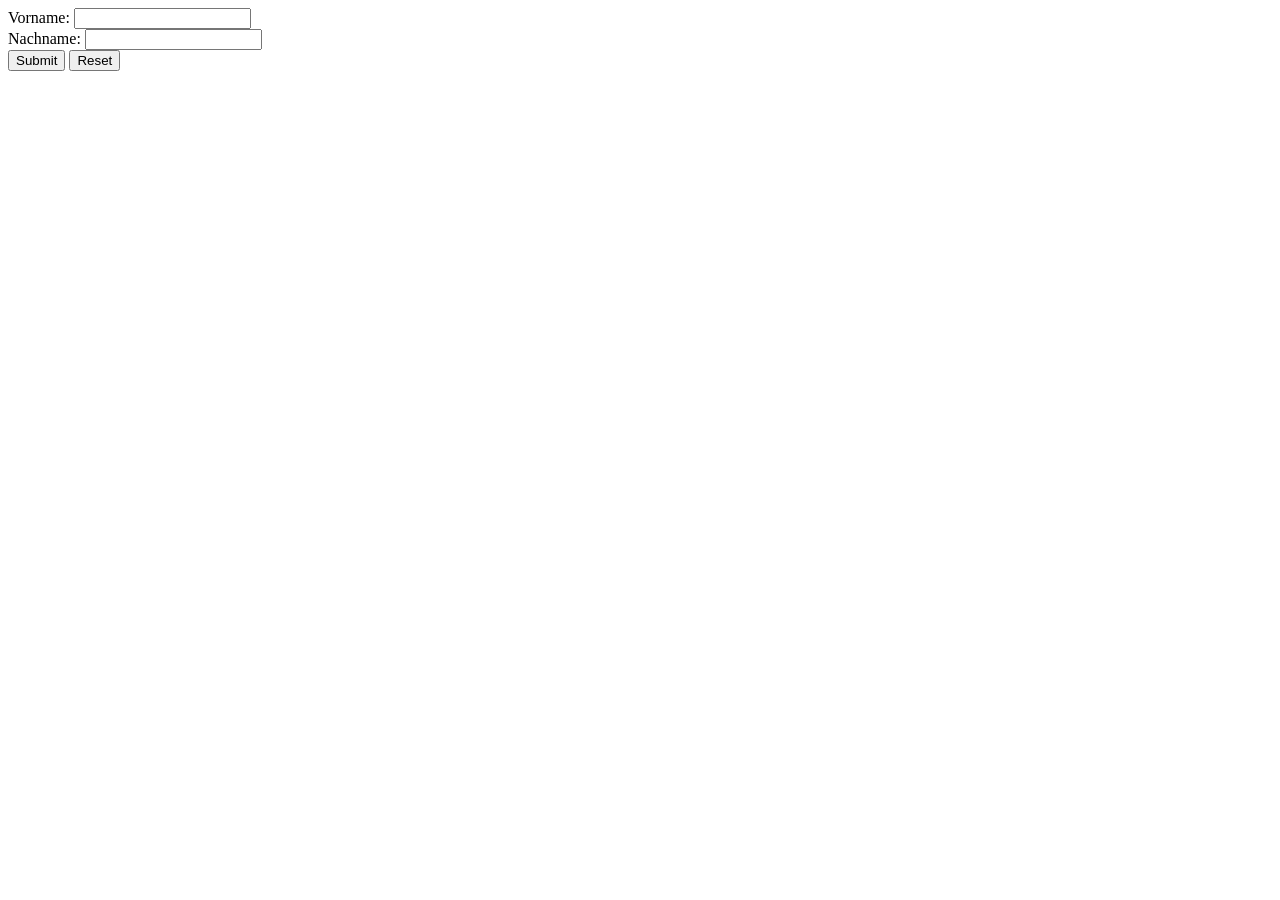
<file: index.html>
<!DOCTYPE html>
<html lang="en">
<head>
    <meta charset="UTF-8">
    <meta name="viewport" content="width=device-width, initial-scale=1.0">
    <title>Document</title>
</head>
<body>
    <form id ="nameForm" method ="get" enctype ="multipart/form-data">
        <div>
            <label for = "firstname">Vorname:</label>
            <input type = "text" id = "firstname" name = "firstname" required />
        </div>

        <div>
            <label for ="lastname">Nachname:</label>
            <input type = "text" id = "lastname" name = "lastname" required/>
            </div>
    
            <div>
                <input type ="submit" id="submitBtn" />
                <input type ="reset" />
            </div>

    </form>

    <!--
    l?firstname=a&lastname=b

    ?: Start von Formulardaten
    key1 = value1
    &: Trennzeichen für nächstes key value pair (zuordnungen)
    -->

<script src="formcatcher.js"></script>

</body>
</html>
</file>
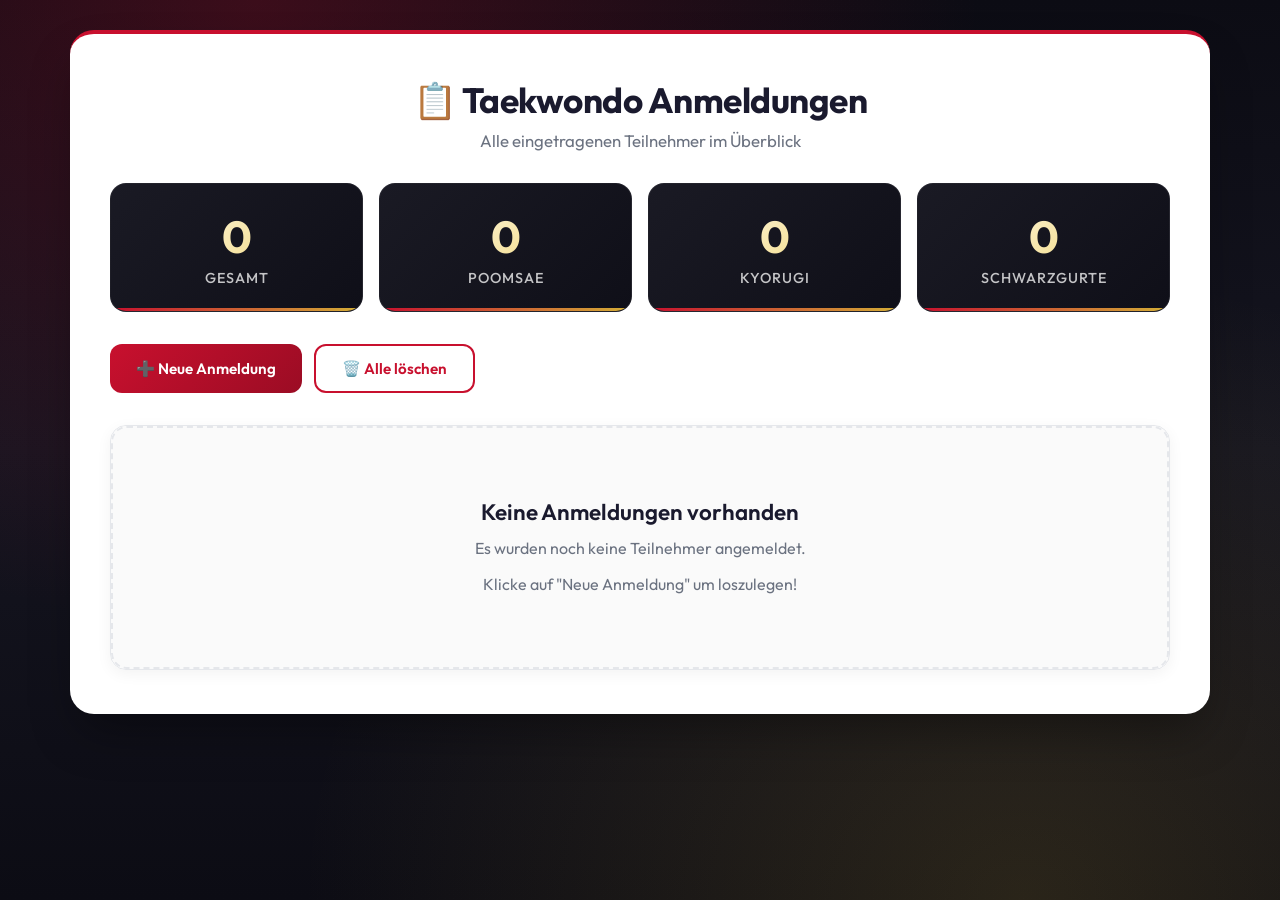
<file: uebersicht.html>
<!DOCTYPE html>
<html lang="de">
<head>
    <meta charset="UTF-8">
    <meta name="viewport" content="width=device-width, initial-scale=1.0">
    <title>Übersicht - Taekwondo Anmeldungen</title>
    <link rel="stylesheet" href="uebersicht.css">
</head>
<body>

    <div class="container">
        <h1>📋 Taekwondo Anmeldungen</h1>
        <p class="subtitle">Alle eingetragenen Teilnehmer im Überblick</p>

        <div class="statistik">
            <div class="stat-box">
                <div class="stat-zahl" id="gesamtAnzahl">0</div>
                <div class="stat-label">Gesamt</div>
            </div>
            <div class="stat-box">
                <div class="stat-zahl" id="poomsaeAnzahl">0</div>
                <div class="stat-label">Poomsae</div>
            </div>
            <div class="stat-box">
                <div class="stat-zahl" id="kyorugiAnzahl">0</div>
                <div class="stat-label">Kyorugi</div>
            </div>
            <div class="stat-box">
                <div class="stat-zahl" id="schwarzAnzahl">0</div>
                <div class="stat-label">Schwarzgurte</div>
            </div>
        </div>

        <div class="buttons">
            <a href="Anmeldung.html" class="btn btn-primary">➕ Neue Anmeldung</a>
            <button class="btn btn-danger" onclick="alleLoeschen()">🗑️ Alle löschen</button>
        </div>

        <div class="tabelle-container" id="tabelleContainer">
            <table id="anmeldungenTabelle">
                <thead>
                    <tr>
                        <th>Name</th>
                        <th>Geschlecht</th>
                        <th>Geburtstag</th>
                        <th>Disziplin</th>
                        <th>Gewicht</th>
                        <th>Gürtel</th>
                        <th>Verein</th>
                        <th>Löschen</th>
                    </tr>
                </thead>
                <tbody id="tabelleBody">
                </tbody>
            </table>
        </div>

        <div class="karten-liste" id="kartenContainer">
        </div>
    </div>

    <script>

        const guertelEmojis = {
            weiss: '⚪',
            gelb: '🟡',
            gruen: '🟢',
            blau: '🔵',
            rot: '🔴',
            schwarz: '⚫'
        };

        const genderEmojis = {
            männlich: '👨',
            weiblich: '👩',
        };

        function anzeigen() {
            const anmeldungen = JSON.parse(localStorage.getItem('taekwondoAnmeldungen')) || [];
            
            if (anmeldungen.length === 0) {
                zeigeLeer();
                updateStatistik(0, 0, 0, 0);
                return;
            }

            let stats = { gesamt: 0, poomsae: 0, kyorugi: 0, schwarz: 0 };

            let tabelleHTML = '';
            let kartenHTML = '';

            for (let i = anmeldungen.length - 1; i >= 0; i--) {
                const t = anmeldungen[i];
                stats.gesamt++;

                if (t.disziplin === 'poomsae') stats.poomsae++;
                else if (t.disziplin === 'kyorugi') stats.kyorugi++;
                else if (t.disziplin === 'beide') {
                    stats.poomsae++;
                    stats.kyorugi++;
                }

                const isSchwarz = t.guertel.toLowerCase().includes('schwarz');
                if (isSchwarz) stats.schwarz++;

                const badgeClass = 'badge-' + t.disziplin;

                let guertelEmoji = '⚪';
                let guertelText = t.guertel;
                
                if (isSchwarz) {
                    guertelEmoji = '⚫';
                } else {
                    const ersteWort = t.guertel.split(' ')[0].toLowerCase();
                    guertelEmoji = guertelEmojis[ersteWort] || '⚪';
                }

                const genderEmoji = genderEmojis[t.geschlecht] || '⚪';

                tabelleHTML += `
                    <tr>
                        <td><strong>${genderEmoji} ${t.name}</strong></td>
                        <td>${t.geschlecht}</td>
                        <td>${t.geburtsdatum}</td>
                        <td><span class="badge ${badgeClass}">${t.disziplin}</span></td>
                        <td>${t.gewicht} kg</td>
                        <td>
                            <div class="guertel-cell">
                                <span class="guertel-emoji">${guertelEmoji}</span>
                                <span>${isSchwarz ? '<span class="badge badge-schwarz">⚫ ' + guertelText + '</span>' : guertelText}</span>
                            </div>
                        </td>
                        <td>${t.verein}</td>
                        <td>
                            <button class="delete-btn" onclick="eintragLoeschen(${t.id})" title="Löschen">×</button>
                        </td>
                    </tr>
                `;

                kartenHTML += `
                    <div class="karte">
                        <div class="karte-header">
                            <div class="karte-name">${genderEmoji} ${t.name}</div>
                            <button class="delete-btn" onclick="eintragLoeschen(${t.id})" title="Löschen">×</button>
                        </div>
                        <div class="karte-badges">
                            <span class="badge ${badgeClass}">${t.disziplin}</span>
                            ${isSchwarz ? '<span class="badge badge-schwarz">⚫ SCHWARZGURT</span>' : ''}
                        </div>
                        <div class="karte-info">
                            <div class="karte-zeile">
                                <span class="karte-label">⚧️</span>
                                <span>${t.geschlecht}</span>
                            </div>
                            <div class="karte-zeile">
                                <span class="karte-label">🎂</span>
                                <span>${t.geburtsdatum}</span>
                            </div>
                            <div class="karte-zeile">
                                <span class="karte-label">⚖️</span>
                                <span>${t.gewicht} kg</span>
                            </div>
                            <div class="karte-zeile">
                                <span class="karte-label">${guertelEmoji}</span>
                                <span>${guertelText}</span>
                            </div>
                            <div class="karte-zeile">
                                <span class="karte-label">🏛️</span>
                                <span>${t.verein}</span>
                            </div>
                        </div>
                    </div>
                `;
            }

            document.getElementById('tabelleBody').innerHTML = tabelleHTML;
            document.getElementById('kartenContainer').innerHTML = kartenHTML;

            updateStatistik(stats.gesamt, stats.poomsae, stats.kyorugi, stats.schwarz);
        }

        function zeigeLeer() {
            const leerHTML = `
                <div class="leer">
                    <h3>Keine Anmeldungen vorhanden</h3>
                    <p>Es wurden noch keine Teilnehmer angemeldet.</p>
                    <p style="margin-top:10px;">Klicke auf "Neue Anmeldung" um loszulegen!</p>
                </div>
            `;
            document.getElementById('tabelleContainer').innerHTML = leerHTML;
            document.getElementById('kartenContainer').innerHTML = leerHTML;
        }

        function updateStatistik(gesamt, poomsae, kyorugi, schwarz) {
            document.getElementById('gesamtAnzahl').textContent = gesamt;
            document.getElementById('poomsaeAnzahl').textContent = poomsae;
            document.getElementById('kyorugiAnzahl').textContent = kyorugi;
            document.getElementById('schwarzAnzahl').textContent = schwarz;
        }

        function eintragLoeschen(id) {
            if (confirm('❌ Möchtest du diese Anmeldung wirklich löschen?\n\nDiese Aktion kann nicht rückgängig gemacht werden!')) {
                let anmeldungen = JSON.parse(localStorage.getItem('taekwondoAnmeldungen')) || [];

                anmeldungen = anmeldungen.filter(function(t) {
                    return t.id !== id;
                });
                
                localStorage.setItem('taekwondoAnmeldungen', JSON.stringify(anmeldungen));

                location.reload();
            }
        }

        function alleLoeschen() {
            const anzahl = JSON.parse(localStorage.getItem('taekwondoAnmeldungen'))?.length || 0;
            
            if (anzahl === 0) {
                alert('Es gibt keine Anmeldungen zum Löschen.');
                return;
            }

            if (confirm(`⚠️ WARNUNG!\n\nDu bist dabei ALLE ${anzahl} Anmeldungen zu löschen.\n\nDies kann NICHT rückgängig gemacht werden!\n\nBist du sicher?`)) {
                localStorage.removeItem('taekwondoAnmeldungen');
                location.reload();
            }
        }

        window.onload = anzeigen;
    </script>
</body>
</html>
</file>
<file: uebersicht.css>
@import url('https://fonts.googleapis.com/css2?family=Outfit:wght@300;400;500;600;700&display=swap');

:root {
    --bg-dark: #0c0c14;
    --bg-card: #ffffff;
    --accent-red: #c8102e;
    --accent-red-dark: #9b0c24;
    --accent-gold: #d4af37;
    --accent-gold-light: #f0d060;
    --text-primary: #1a1a2e;
    --text-muted: #6b7280;
    --border: #e5e7eb;
    --shadow: 0 25px 50px -12px rgba(0, 0, 0, 0.4);
}

* {
    margin: 0;
    padding: 0;
    box-sizing: border-box;
}

body {
    font-family: 'Outfit', 'Segoe UI', sans-serif;
    background-color: var(--bg-dark);
    background-image:
        radial-gradient(ellipse at 20% 0%, rgba(200, 16, 46, 0.25) 0%, transparent 50%),
        radial-gradient(ellipse at 80% 100%, rgba(212, 175, 55, 0.15) 0%, transparent 50%),
        linear-gradient(180deg, #0c0c14 0%, #151520 50%, #0c0c14 100%);
    min-height: 100vh;
    padding: 30px 20px;
    color: var(--text-primary);
}

.container {
    max-width: 1140px;
    margin: 0 auto;
    background: var(--bg-card);
    padding: 44px 40px;
    border-radius: 24px;
    box-shadow: var(--shadow);
    border-top: 4px solid var(--accent-red);
}

h1 {
    text-align: center;
    color: var(--text-primary);
    margin-bottom: 8px;
    font-size: 2.2em;
    font-weight: 700;
    letter-spacing: -0.5px;
}

.subtitle {
    text-align: center;
    color: var(--text-muted);
    margin-bottom: 32px;
    font-size: 1.05em;
}

.statistik {
    display: grid;
    grid-template-columns: repeat(auto-fit, minmax(180px, 1fr));
    gap: 16px;
    margin-bottom: 32px;
}

.stat-box {
    background: linear-gradient(135deg, #1a1a24 0%, #0f0f18 100%);
    color: white;
    padding: 24px 20px;
    border-radius: 16px;
    text-align: center;
    border: 1px solid rgba(255, 255, 255, 0.06);
    transition: transform 0.2s, box-shadow 0.2s;
    position: relative;
    overflow: hidden;
}

.stat-box::after {
    content: '';
    position: absolute;
    bottom: 0;
    left: 0;
    right: 0;
    height: 3px;
    background: linear-gradient(90deg, var(--accent-red), var(--accent-gold));
}

.stat-box:hover {
    transform: translateY(-3px);
    box-shadow: 0 12px 30px rgba(0, 0, 0, 0.3);
}

.stat-zahl {
    font-size: 2.8em;
    font-weight: 700;
    margin-bottom: 4px;
    background: linear-gradient(135deg, #fff 0%, var(--accent-gold-light) 100%);
    -webkit-background-clip: text;
    -webkit-text-fill-color: transparent;
    background-clip: text;
}

.stat-label {
    font-size: 0.9em;
    opacity: 0.75;
    font-weight: 500;
    text-transform: uppercase;
    letter-spacing: 1px;
}

.buttons {
    display: flex;
    gap: 12px;
    margin-bottom: 32px;
    flex-wrap: wrap;
}

.btn {
    padding: 13px 26px;
    border: none;
    border-radius: 12px;
    cursor: pointer;
    font-size: 0.95em;
    font-weight: 600;
    font-family: inherit;
    text-decoration: none;
    display: inline-flex;
    align-items: center;
    gap: 8px;
    transition: all 0.25s;
}

.btn-primary {
    background: linear-gradient(135deg, var(--accent-red) 0%, var(--accent-red-dark) 100%);
    color: white;
}

.btn-primary:hover {
    transform: translateY(-2px);
    box-shadow: 0 8px 25px rgba(200, 16, 46, 0.4);
}

.btn-danger {
    background: transparent;
    color: var(--accent-red);
    border: 2px solid var(--accent-red);
}

.btn-danger:hover {
    background: var(--accent-red);
    color: white;
    transform: translateY(-2px);
    box-shadow: 0 8px 25px rgba(200, 16, 46, 0.3);
}

.tabelle-container {
    overflow-x: auto;
    border-radius: 16px;
    border: 1px solid var(--border);
    box-shadow: 0 4px 15px rgba(0, 0, 0, 0.05);
}

table {
    width: 100%;
    border-collapse: collapse;
    background: white;
}

thead {
    background: linear-gradient(135deg, #1a1a24 0%, #252530 100%);
    color: white;
}

th {
    padding: 16px 14px;
    text-align: left;
    font-weight: 600;
    font-size: 0.82em;
    text-transform: uppercase;
    letter-spacing: 0.8px;
}

td {
    padding: 14px;
    border-bottom: 1px solid #f3f4f6;
    color: #4b5563;
    font-size: 0.95em;
}

tbody tr {
    transition: background 0.15s;
}

tbody tr:hover {
    background: #fef7f7;
}

tbody tr:last-child td {
    border-bottom: none;
}

.badge {
    display: inline-block;
    padding: 5px 12px;
    border-radius: 20px;
    font-size: 0.78em;
    font-weight: 600;
    text-transform: uppercase;
    letter-spacing: 0.5px;
}

.badge-poomsae {
    background: #dbeafe;
    color: #1d4ed8;
}

.badge-kyorugi {
    background: #fee2e2;
    color: #b91c1c;
}

.badge-beide {
    background: #ede9fe;
    color: #6d28d9;
}

.badge-schwarz {
    background: #1a1a24;
    color: var(--accent-gold);
    border: 1px solid var(--accent-gold);
}

.guertel-cell {
    display: flex;
    align-items: center;
    gap: 8px;
}

.guertel-emoji {
    font-size: 1.2em;
}

.delete-btn {
    background: transparent;
    color: #9ca3af;
    border: 2px solid #e5e7eb;
    width: 34px;
    height: 34px;
    border-radius: 10px;
    cursor: pointer;
    font-size: 1.1em;
    transition: all 0.2s;
    display: flex;
    align-items: center;
    justify-content: center;
    font-family: inherit;
}

.delete-btn:hover {
    background: var(--accent-red);
    color: white;
    border-color: var(--accent-red);
    transform: scale(1.05);
}

.karten-liste {
    display: none;
    gap: 16px;
}

.karte {
    background: #fafafa;
    border-radius: 16px;
    padding: 22px;
    border: 1px solid var(--border);
    border-left: 4px solid var(--accent-red);
    transition: box-shadow 0.2s, transform 0.2s;
}

.karte:hover {
    box-shadow: 0 8px 25px rgba(0, 0, 0, 0.08);
    transform: translateY(-2px);
}

.karte-header {
    display: flex;
    justify-content: space-between;
    align-items: flex-start;
    margin-bottom: 14px;
}

.karte-name {
    font-size: 1.2em;
    font-weight: 700;
    color: var(--text-primary);
}

.karte-badges {
    display: flex;
    gap: 8px;
    flex-wrap: wrap;
    margin-bottom: 14px;
}

.karte-info {
    display: grid;
    gap: 8px;
    color: var(--text-muted);
}

.karte-zeile {
    display: flex;
    align-items: center;
    gap: 10px;
    font-size: 0.95em;
}

.karte-label {
    color: var(--accent-red);
    font-weight: 600;
    min-width: 28px;
}

.leer {
    text-align: center;
    padding: 70px 40px;
    color: var(--text-muted);
    background: #fafafa;
    border-radius: 16px;
    border: 2px dashed var(--border);
}

.leer h3 {
    color: var(--text-primary);
    margin-bottom: 10px;
    font-size: 1.4em;
    font-weight: 600;
}

.leer p {
    line-height: 1.6;
}

@media (max-width: 768px) {
    .tabelle-container {
        display: none;
    }

    .karten-liste {
        display: grid;
    }

    .statistik {
        grid-template-columns: repeat(2, 1fr);
    }

    .buttons {
        justify-content: center;
    }

    .btn {
        flex: 1;
        justify-content: center;
    }
}

@media (max-width: 480px) {
    .container {
        padding: 28px 20px;
        border-radius: 20px;
    }

    h1 {
        font-size: 1.6em;
    }

    .statistik {
        grid-template-columns: 1fr 1fr;
    }

    .stat-zahl {
        font-size: 2.2em;
    }
}
</file>
